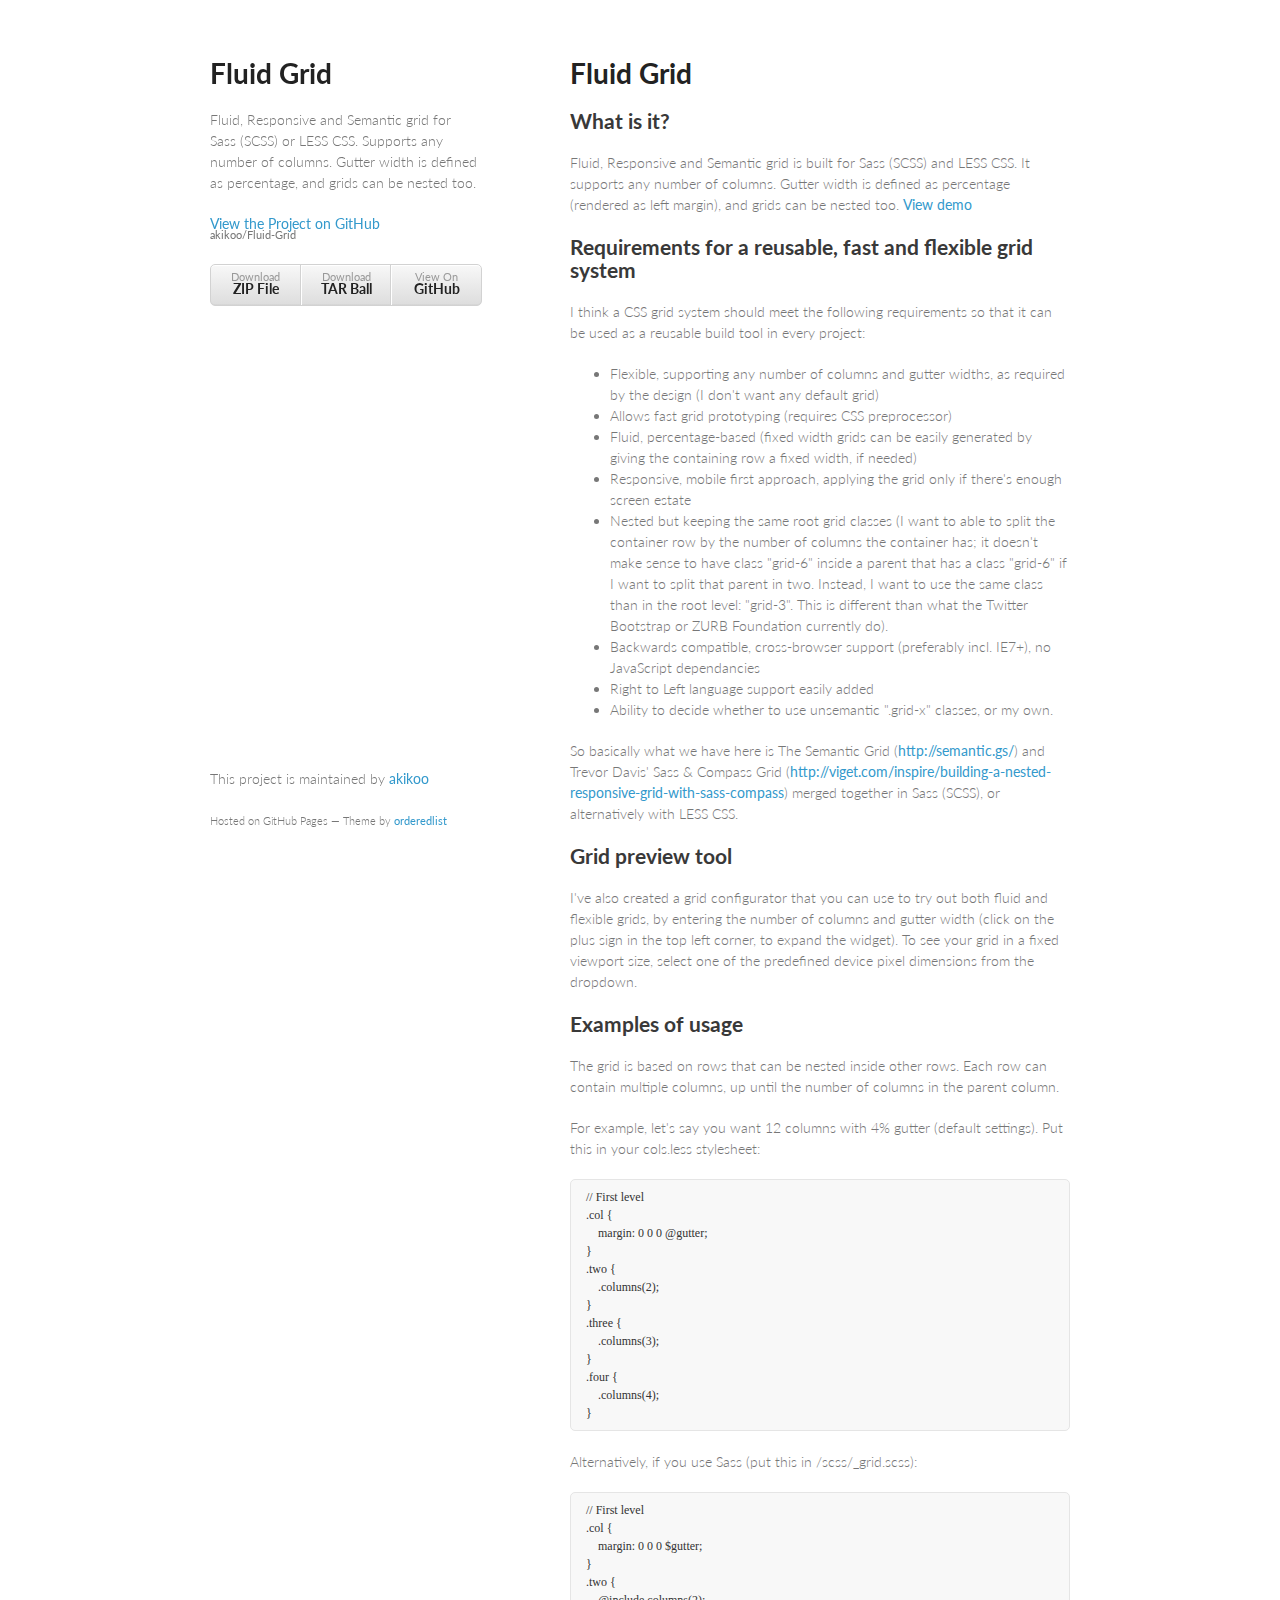
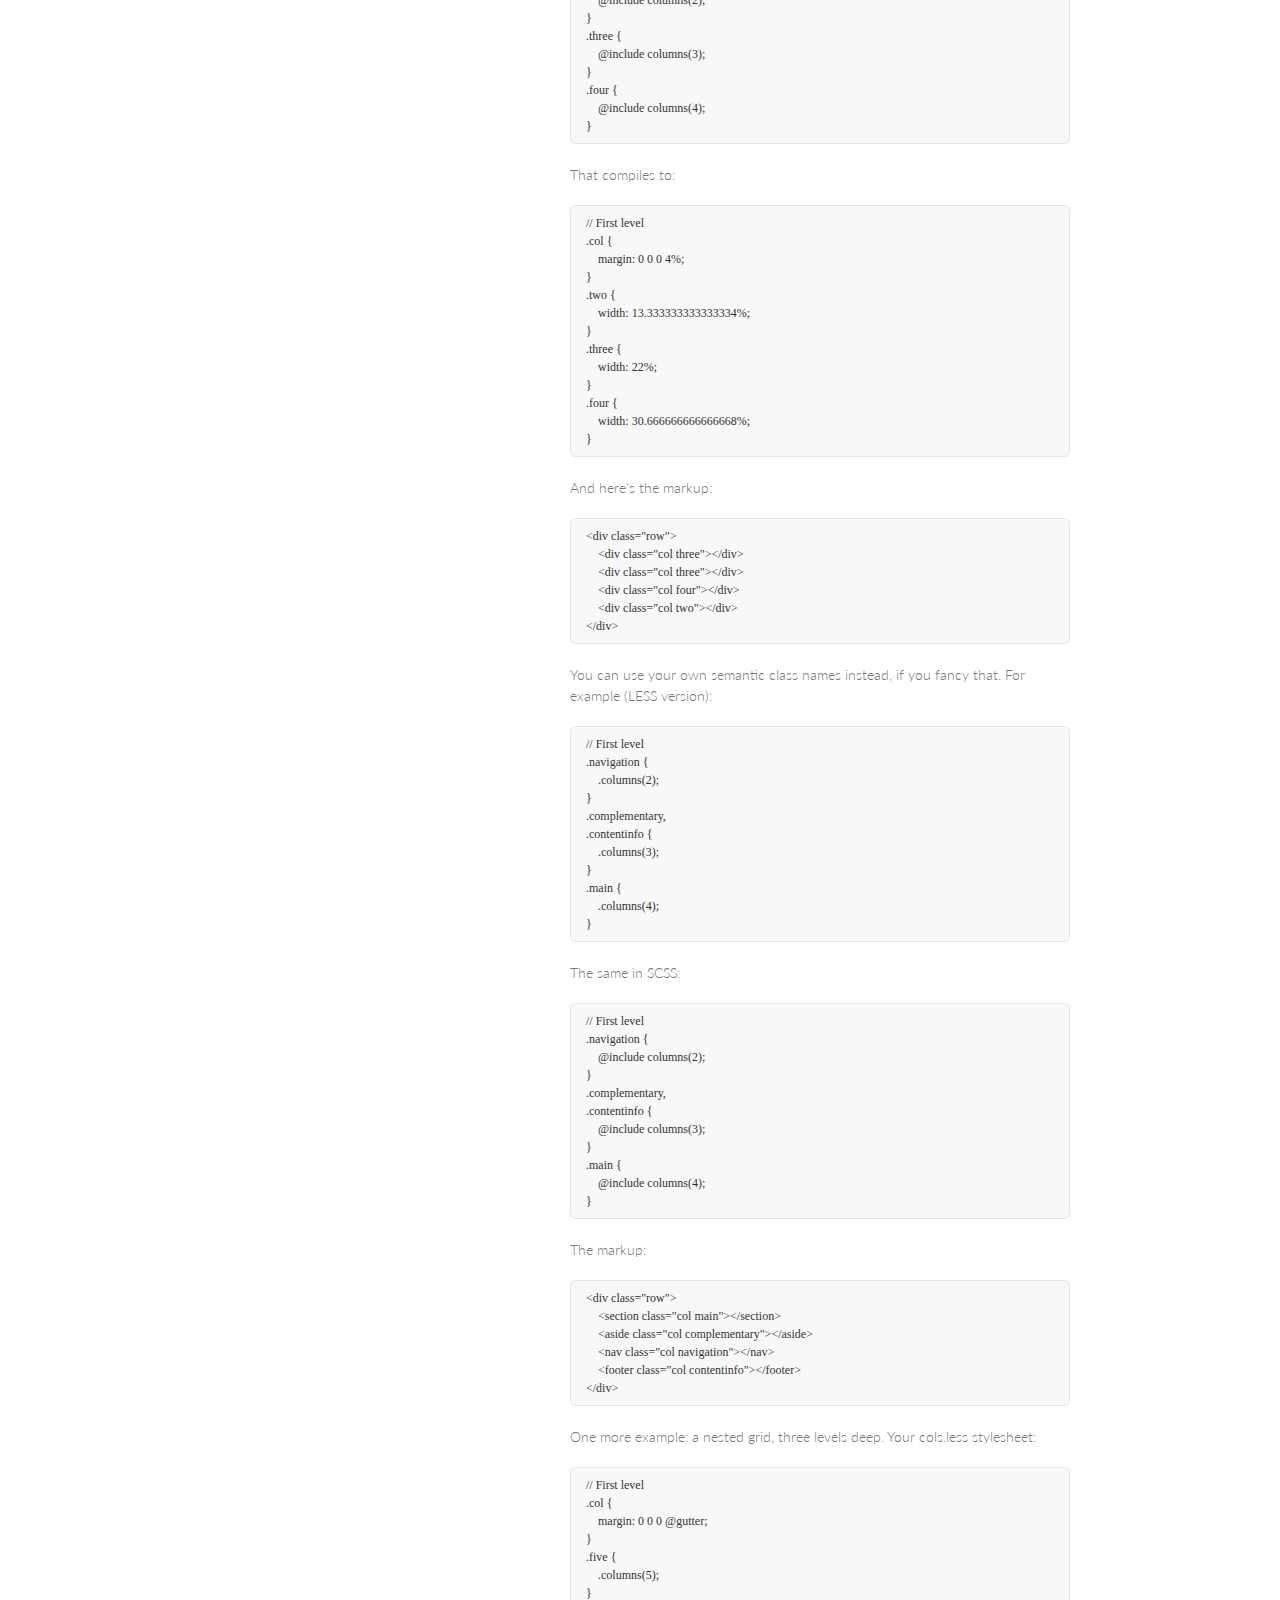
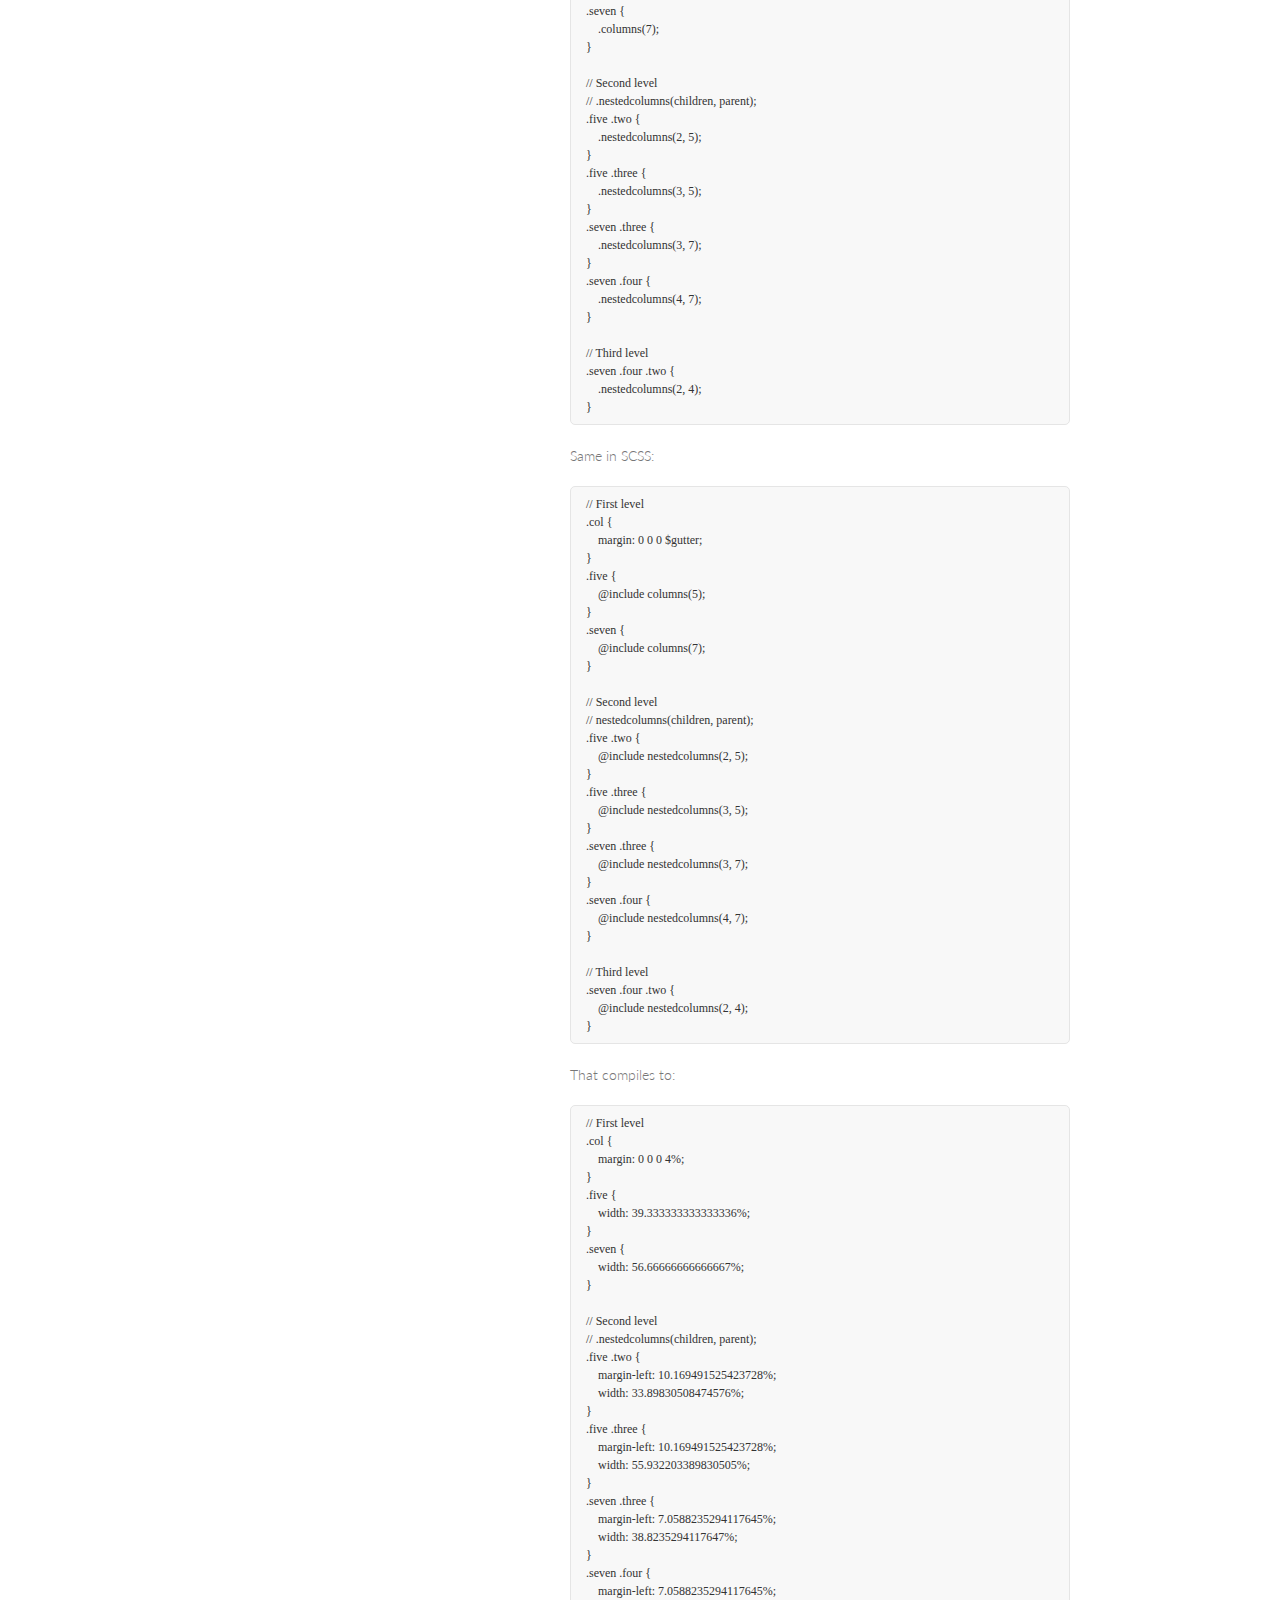
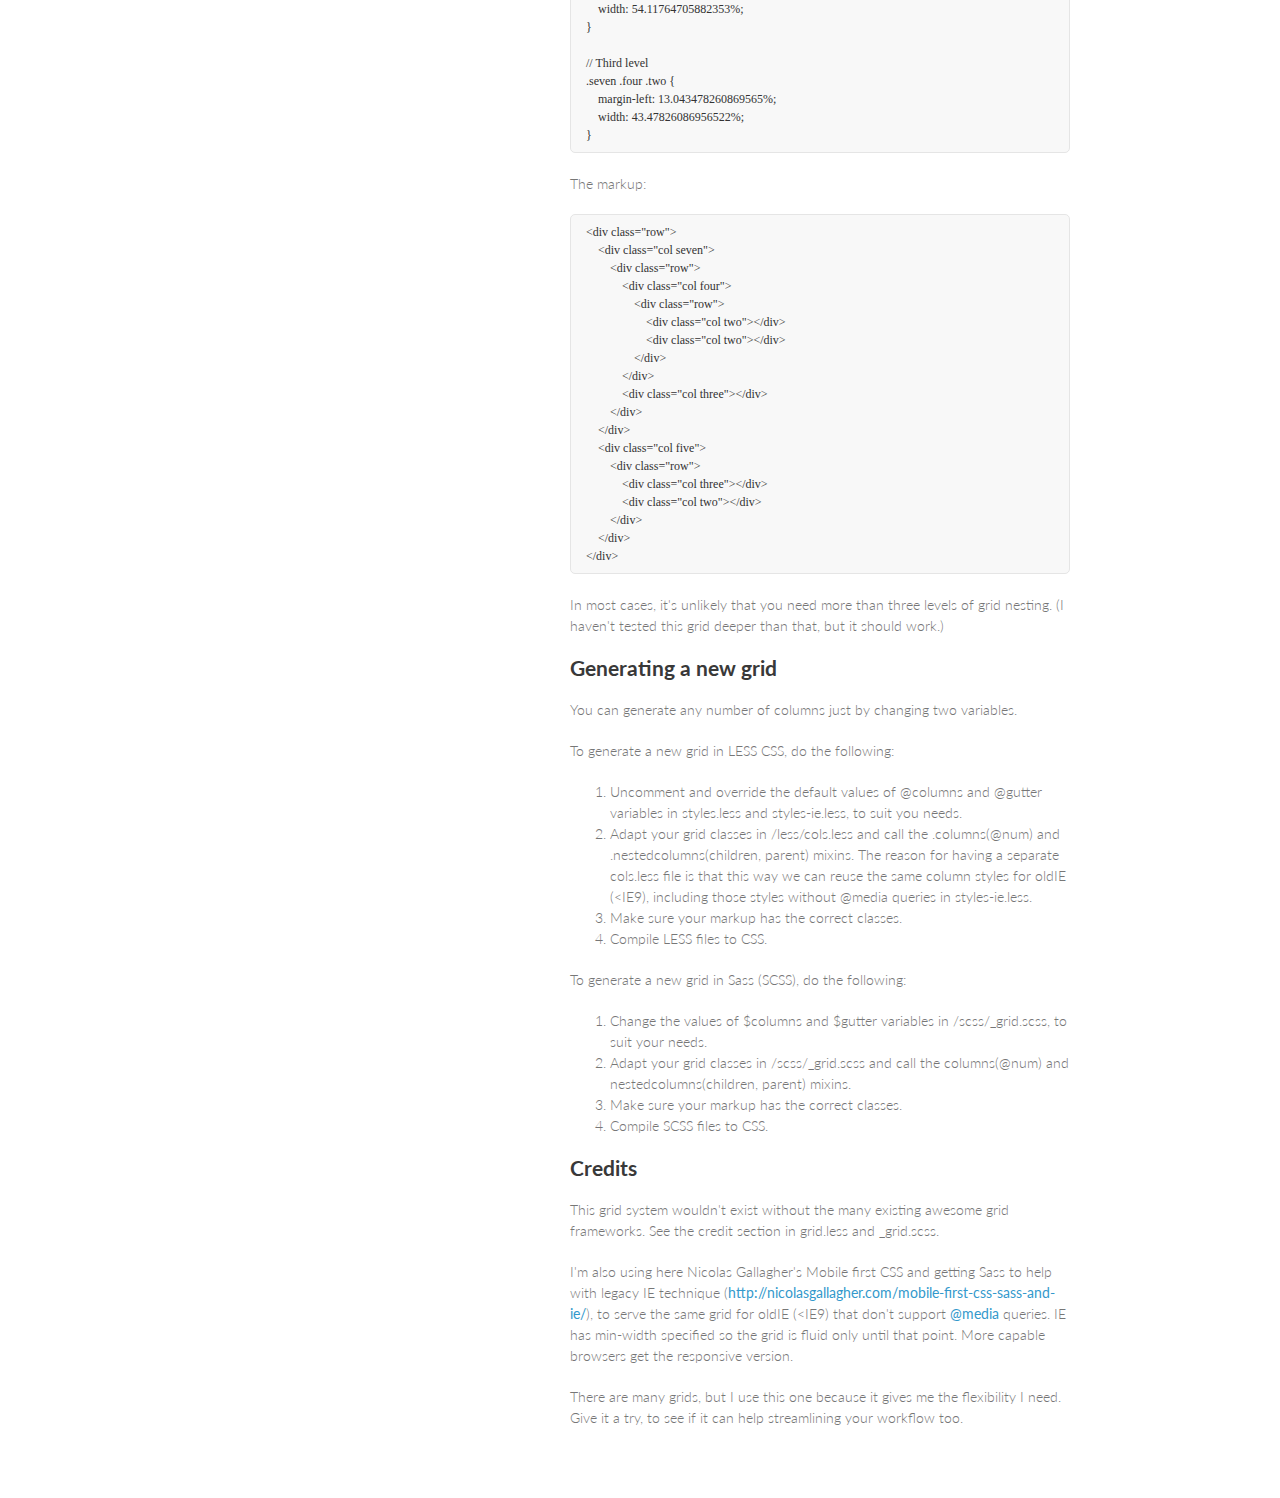
<file: index.html>
<!doctype html>
<html>
  <head>
    <meta charset="utf-8">
    <meta http-equiv="X-UA-Compatible" content="chrome=1">
    <title>Fluid Grid by akikoo</title>

    <link rel="stylesheet" href="stylesheets/styles.css">
    <link rel="stylesheet" href="stylesheets/pygment_trac.css">
    <meta name="viewport" content="width=device-width, initial-scale=1, user-scalable=no">
    <!--[if lt IE 9]>
    <script src="//html5shiv.googlecode.com/svn/trunk/html5.js"></script>
    <![endif]-->
  </head>
  <body>
    <div class="wrapper">
      <header>
        <h1>Fluid Grid</h1>
        <p>Fluid, Responsive and Semantic grid for Sass (SCSS) or LESS CSS. Supports any number of columns. Gutter width is defined as percentage, and grids can be nested too. </p>
        <p class="view"><a href="https://github.com/akikoo/Fluid-Grid">View the Project on GitHub <small>akikoo/Fluid-Grid</small></a></p>
        <ul>
          <li><a href="https://github.com/akikoo/Fluid-Grid/zipball/master">Download <strong>ZIP File</strong></a></li>
          <li><a href="https://github.com/akikoo/Fluid-Grid/tarball/master">Download <strong>TAR Ball</strong></a></li>
          <li><a href="https://github.com/akikoo/Fluid-Grid">View On <strong>GitHub</strong></a></li>
        </ul>
      </header>
      <section>
        <h1>Fluid Grid</h1>

<h2>What is it?</h2>

<p>Fluid, Responsive and Semantic grid is built for Sass (SCSS) and LESS CSS. 
    It supports any number of columns. Gutter width is defined as percentage 
    (rendered as left margin), and grids can be nested too. <a href="demo.html">View demo</a></p>

<h2>Requirements for a reusable, fast and flexible grid system</h2>

<p>I think a CSS grid system should meet the following requirements so that it can 
be used as a reusable build tool in every project:</p>

<ul>
<li>Flexible, supporting any number of columns and gutter widths, as required by the 
design (I don't want any default grid)</li>
<li>Allows fast grid prototyping (requires CSS preprocessor)</li>
<li>Fluid, percentage-based (fixed width grids can be easily generated by giving 
the containing row a fixed width, if needed)</li>
<li>Responsive, mobile first approach, applying the grid only if there's enough screen 
estate</li>
<li>Nested but keeping the same root grid classes (I want to able to split the container 
row by the number of columns the container has; it doesn't make sense to have class 
"grid-6" inside a parent that has a class "grid-6" if I want to split that 
parent in two. Instead, I want to use the same class than in the root level: "grid-3". 
This is different than what the Twitter Bootstrap or ZURB Foundation currently 
do).</li>
<li>Backwards compatible, cross-browser support (preferably incl. IE7+), no JavaScript 
dependancies</li>
<li>Right to Left language support easily added</li>
<li>Ability to decide whether to use unsemantic ".grid-x" classes, or my own.</li>
</ul><p>So basically what we have here is The Semantic Grid (<a href="http://semantic.gs/">http://semantic.gs/</a>) and Trevor 
Davis' Sass &amp; Compass Grid (<a href="http://viget.com/inspire/building-a-nested-responsive-grid-with-sass-compass">http://viget.com/inspire/building-a-nested-responsive-grid-with-sass-compass</a>) 
merged together in Sass (SCSS), or alternatively with LESS CSS.</p>

<h2> Grid preview tool</h2>
<p>I've also created a grid configurator that you can use to try out both fluid and 
flexible grids, by entering the number of columns and gutter width (click on the 
plus sign in the top left corner, to expand the widget). To see your grid in a 
fixed viewport size, select one of the predefined device pixel dimensions from 
the dropdown.</p>

<h2>Examples of usage</h2>

<p>The grid is based on rows that can be nested inside other rows. Each row can 
contain multiple columns, up until the number of columns in the parent column.</p>

<p>For example, let's say you want 12 columns with 4% gutter (default settings). 
	Put this in your cols.less stylesheet:</p>

<pre>
// First level 
.col {
    margin: 0 0 0 @gutter;
}
.two {
    .columns(2);
}
.three {
    .columns(3);
}
.four {
    .columns(4);
}</pre>

<p>Alternatively, if you use Sass (put this in /scss/_grid.scss):</p>

<pre>
// First level
.col {
    margin: 0 0 0 $gutter;
}
.two {
    @include columns(2);
}
.three {
    @include columns(3);
}
.four {
    @include columns(4);
}</pre>

<p>That compiles to:</p>

<pre>
// First level 
.col {
    margin: 0 0 0 4%;
}
.two {
    width: 13.333333333333334%;
}
.three {
    width: 22%;
}
.four {
    width: 30.666666666666668%;
}</pre>

<p>And here's the markup:</p>

<pre>&lt;div class="row"&gt;
    &lt;div class="col three"&gt;&lt;/div&gt;
    &lt;div class="col three"&gt;&lt;/div&gt; 
    &lt;div class="col four"&gt;&lt;/div&gt;
    &lt;div class="col two"&gt;&lt;/div&gt;    
&lt;/div&gt;</pre>

<p>You can use your own semantic class names instead, if you fancy that. For example (LESS version):</p>

<pre>
// First level 
.navigation {
    .columns(2);
}	
.complementary, 
.contentinfo {
    .columns(3);
}
.main {
    .columns(4);
}</pre>

<p>The same in SCSS:</p>

<pre>
// First level
.navigation {
    @include columns(2);
}
.complementary,
.contentinfo {
    @include columns(3);
}
.main {
    @include columns(4);
}</pre>

<p>The markup:</p>

<pre>&lt;div class="row"&gt;
    &lt;section class="col main"&gt;&lt;/section&gt;
    &lt;aside class="col complementary"&gt;&lt;/aside&gt; 
    &lt;nav class="col navigation"&gt;&lt;/nav&gt;
    &lt;footer class="col contentinfo"&gt;&lt;/footer&gt;    
&lt;/div&gt;</pre>

<p>One more example: a nested grid, three levels deep. Your cols.less stylesheet:</p>

<pre>
// First level 
.col {
    margin: 0 0 0 @gutter;
}
.five {
    .columns(5);
}
.seven {
    .columns(7);
}

// Second level
// .nestedcolumns(children, parent);
.five .two {
    .nestedcolumns(2, 5);
}
.five .three {
    .nestedcolumns(3, 5);
}
.seven .three {
    .nestedcolumns(3, 7);
}
.seven .four {
    .nestedcolumns(4, 7);
}

// Third level 
.seven .four .two {
    .nestedcolumns(2, 4);
}</pre>

<p>Same in SCSS:</p>

<pre>
// First level
.col {
    margin: 0 0 0 $gutter;
}
.five {
    @include columns(5);
}
.seven {
    @include columns(7);
}

// Second level
// nestedcolumns(children, parent);
.five .two {
    @include nestedcolumns(2, 5);
}
.five .three {
    @include nestedcolumns(3, 5);
}
.seven .three {
    @include nestedcolumns(3, 7);
}
.seven .four {
    @include nestedcolumns(4, 7);
}

// Third level
.seven .four .two {
    @include nestedcolumns(2, 4);
}</pre>

<p>That compiles to:</p>

<pre>
// First level 
.col {
    margin: 0 0 0 4%;
}
.five {
    width: 39.333333333333336%;
}
.seven {
    width: 56.66666666666667%;
}

// Second level
// .nestedcolumns(children, parent);
.five .two {
    margin-left: 10.169491525423728%;
    width: 33.89830508474576%;
}
.five .three {
    margin-left: 10.169491525423728%;
    width: 55.932203389830505%;
}
.seven .three {
    margin-left: 7.0588235294117645%;
    width: 38.8235294117647%;
}
.seven .four {
    margin-left: 7.0588235294117645%;
    width: 54.11764705882353%;
}

// Third level 
.seven .four .two {
    margin-left: 13.043478260869565%;
    width: 43.47826086956522%;
}</pre>

<p>The markup:</p>

<pre>&lt;div class="row"&gt;
    &lt;div class="col seven"&gt;
        &lt;div class="row"&gt;
            &lt;div class="col four"&gt;
                &lt;div class="row"&gt;
                    &lt;div class="col two"&gt;&lt;/div&gt;
                    &lt;div class="col two"&gt;&lt;/div&gt;
                &lt;/div&gt;
            &lt;/div&gt;
            &lt;div class="col three"&gt;&lt;/div&gt;
        &lt;/div&gt;        
    &lt;/div&gt;
    &lt;div class="col five"&gt;
        &lt;div class="row"&gt;
            &lt;div class="col three"&gt;&lt;/div&gt;
            &lt;div class="col two"&gt;&lt;/div&gt;
        &lt;/div&gt;
    &lt;/div&gt;    
&lt;/div&gt;</pre>

<p>In most cases, it's unlikely that you need more than three levels of grid 
	nesting. (I haven't tested this grid deeper than that, but it should work.)</p>

<h2>Generating a new grid</h2>

<p>You can generate any number of columns just by changing two variables.</p>
<p>To generate a new grid in LESS CSS, do the following:</p>

<ol>
    <li>Uncomment and override the default values of @columns and @gutter variables in styles.less and styles-ie.less, to suit you needs.</li>
    <li>Adapt your grid classes in /less/cols.less and call the .columns(@num) and .nestedcolumns(children, parent) mixins. The reason for having a separate cols.less file is that this way we can reuse the same column styles for oldIE (&lt;IE9), including those styles without @media queries in styles-ie.less.</li>
    <li>Make sure your markup has the correct classes.</li>
    <li>Compile LESS files to CSS.</li>
</ol>

<p>To generate a new grid in Sass (SCSS), do the following: </p>

<ol>
    <li>Change the values of $columns and $gutter variables in /scss/_grid.scss, 
    to suit your needs. </li>
    <li>Adapt your grid classes in /scss/_grid.scss and call the columns(@num) and 
        nestedcolumns(children, parent) mixins.</li>
    <li>Make sure your markup has the correct classes. </li>
    <li>Compile SCSS files to CSS.</li>
</ol>

<h2>Credits</h2>

<p>This grid system wouldn't exist without the many existing awesome grid frameworks. 
See the credit section in grid.less and _grid.scss.</p>

<p>I'm also using here Nicolas Gallagher's Mobile first CSS and getting Sass to help with 
legacy IE technique (<a href="http://nicolasgallagher.com/mobile-first-css-sass-and-ie/">http://nicolasgallagher.com/mobile-first-css-sass-and-ie/</a>), 
to serve the same grid for oldIE (&lt;IE9) that don't support <a href="https://github.com/media" class="user-mention">@media</a> queries. 
IE has min-width specified so the grid is fluid only until that point. More capable 
browsers get the responsive version. </p>

<p>There are many grids, but I use this one because it gives me the flexibility I need. 
Give it a try, to see if it can help streamlining your workflow too.</p>
      </section>
      <footer>
        <p>This project is maintained by <a href="https://github.com/akikoo">akikoo</a></p>
        <p><small>Hosted on GitHub Pages &mdash; Theme by <a href="https://github.com/orderedlist">orderedlist</a></small></p>
      </footer>
    </div>
    <script src="javascripts/scale.fix.js"></script>
    
  </body>
</html>
</file>
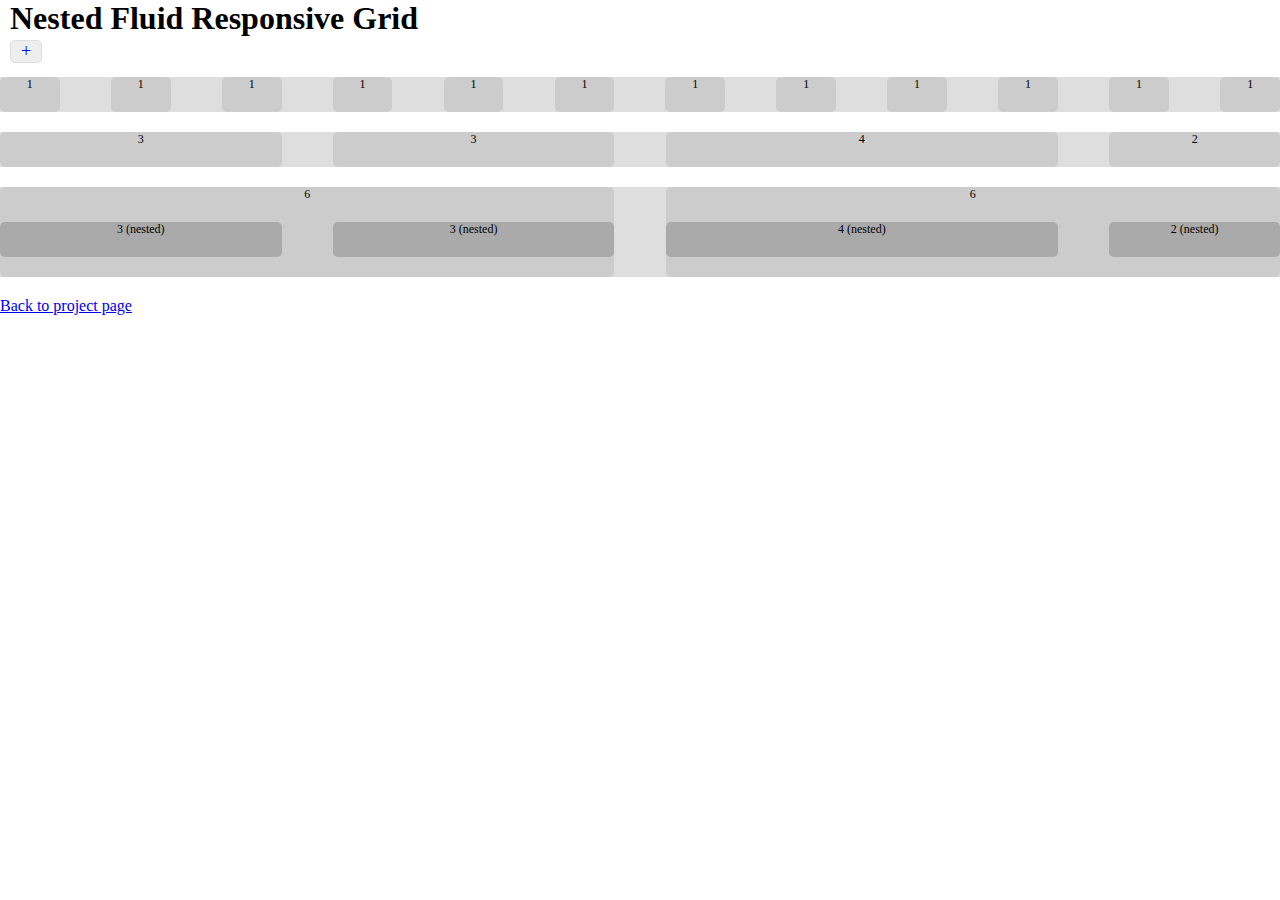
<file: demo.html>
<!doctype html>
<html class="no-js" lang="en-gb" dir="ltr">
<head>
	<meta charset="utf-8">

	<!-- 
	Fluid, Responsive and Semantic grid with any number of columns for LESS: http://lesscss.org/
	Credits: See grid.less

	Author: Aki Karkkainen
	URL: https://github.com/akikoo/Fluid-Grid
	Twitter: http://twitter.com/akikoo
	-->

	<title>Fluid, Responsive Grid for LESS CSS</title>

	<meta name="description" content="">
	<meta name="author" content="">

	<!-- Mobile viewport optimization http://goo.gl/b9SaQ -->
	<meta name="HandheldFriendly" content="True">
	<meta name="MobileOptimized" content="320"/>
	<meta name="viewport" content="width=device-width, initial-scale=1.0">


	<!--[if (gt IE 8) | (IEMobile)]><!-->
		<link rel="stylesheet" href="stylesheets/grid.css">	
	<!--<![endif]-->

	<!--[if (lt IE 9) & (!IEMobile)]>
	<link rel="stylesheet" href="stylesheets/grid-ie.css">
	<![endif]-->

</head>

<body>

	<div class="page">
		
		<h1>Nested Fluid Responsive Grid</h1>

        <div id="js-row" class="row"></div>
                    
		<div class="row">
			<div class="col one">1</div>
			<div class="col one">1</div>
			<div class="col one">1</div>
			<div class="col one">1</div>
			<div class="col one">1</div>
			<div class="col one">1</div>
			<div class="col one">1</div>
			<div class="col one">1</div>
			<div class="col one">1</div>
			<div class="col one">1</div>
			<div class="col one">1</div>
			<div class="col one">1</div>			
		</div>
		
		<div class="row">
			<div class="col three">3</div>
			<div class="col three">3</div>
			<div class="col four">4</div>
			<div class="col two">2</div>
		</div>

		<div class="row">
			<div class="col six">
				6
				<div class="row">
					<div class="col three">3 (nested)</div>
					<div class="col three">3 (nested)</div>
				</div>
			</div>
			<div class="col six">
				6
				<div class="row">
					<div class="col four">4 (nested)</div>
					<div class="col two">2 (nested)</div>
				</div>
			</div>			
		</div>

        <a href="http://akikoo.github.com/Fluid-Grid/">Back to project page</a>

	</div>

    <a href="#" title="Open grid configurator" id="toggle">+</a>
    <form action="" id="updategrid" method="post" style="display:none;"></form>

    <script src="javascripts/configurator.js"></script>
        
</body>
</html>
</file>
<file: stylesheets/styles.css>
@import url(https://fonts.googleapis.com/css?family=Lato:300italic,700italic,300,700);

body {
  padding:50px;
  font:14px/1.5 Lato, "Helvetica Neue", Helvetica, Arial, sans-serif;
  color:#777;
  font-weight:300;
}

h1, h2, h3, h4, h5, h6 {
  color:#222;
  margin:0 0 20px;
}

p, ul, ol, table, pre, dl {
  margin:0 0 20px;
}

h1, h2, h3 {
  line-height:1.1;
}

h1 {
  font-size:28px;
}

h2 {
  color:#393939;
}

h3, h4, h5, h6 {
  color:#494949;
}

a {
  color:#39c;
  font-weight:400;
  text-decoration:none;
}

a small {
  font-size:11px;
  color:#777;
  margin-top:-0.6em;
  display:block;
}

.wrapper {
  width:860px;
  margin:0 auto;
}

blockquote {
  border-left:1px solid #e5e5e5;
  margin:0;
  padding:0 0 0 20px;
  font-style:italic;
}

code, pre {
  font-family:Monaco, Bitstream Vera Sans Mono, Lucida Console, Terminal;
  color:#333;
  font-size:12px;
}

pre {
  padding:8px 15px;
  background: #f8f8f8;  
  border-radius:5px;
  border:1px solid #e5e5e5;
  overflow-x: auto;
}

table {
  width:100%;
  border-collapse:collapse;
}

th, td {
  text-align:left;
  padding:5px 10px;
  border-bottom:1px solid #e5e5e5;
}

dt {
  color:#444;
  font-weight:700;
}

th {
  color:#444;
}

img {
  max-width:100%;
}

header {
  width:270px;
  float:left;
  position:fixed;
}

header ul {
  list-style:none;
  height:40px;
  
  padding:0;
  
  background: #eee;
  background: -moz-linear-gradient(top, #f8f8f8 0%, #dddddd 100%);
  background: -webkit-gradient(linear, left top, left bottom, color-stop(0%,#f8f8f8), color-stop(100%,#dddddd));
  background: -webkit-linear-gradient(top, #f8f8f8 0%,#dddddd 100%);
  background: -o-linear-gradient(top, #f8f8f8 0%,#dddddd 100%);
  background: -ms-linear-gradient(top, #f8f8f8 0%,#dddddd 100%);
  background: linear-gradient(top, #f8f8f8 0%,#dddddd 100%);
  
  border-radius:5px;
  border:1px solid #d2d2d2;
  box-shadow:inset #fff 0 1px 0, inset rgba(0,0,0,0.03) 0 -1px 0;
  width:270px;
}

header li {
  width:89px;
  float:left;
  border-right:1px solid #d2d2d2;
  height:40px;
}

header ul a {
  line-height:1;
  font-size:11px;
  color:#999;
  display:block;
  text-align:center;
  padding-top:6px;
  height:40px;
}

strong {
  color:#222;
  font-weight:700;
}

header ul li + li {
  width:88px;
  border-left:1px solid #fff;
}

header ul li + li + li {
  border-right:none;
  width:89px;
}

header ul a strong {
  font-size:14px;
  display:block;
  color:#222;
}

section {
  width:500px;
  float:right;
  padding-bottom:50px;
}

small {
  font-size:11px;
}

hr {
  border:0;
  background:#e5e5e5;
  height:1px;
  margin:0 0 20px;
}

footer {
  width:270px;
  float:left;
  position:fixed;
  bottom:50px;
}

@media print, screen and (max-width: 960px) {
  
  div.wrapper {
    width:auto;
    margin:0;
  }
  
  header, section, footer {
    float:none;
    position:static;
    width:auto;
  }
  
  header {
    padding-right:320px;
  }
  
  section {
    border:1px solid #e5e5e5;
    border-width:1px 0;
    padding:20px 0;
    margin:0 0 20px;
  }
  
  header a small {
    display:inline;
  }
  
  header ul {
    position:absolute;
    right:50px;
    top:52px;
  }
}

@media print, screen and (max-width: 720px) {
  body {
    word-wrap:break-word;
  }
  
  header {
    padding:0;
  }
  
  header ul, header p.view {
    position:static;
  }
  
  pre, code {
    word-wrap:normal;
  }
}

@media print, screen and (max-width: 480px) {
  body {
    padding:15px;
  }
  
  header ul {
    display:none;
  }
}

@media print {
  body {
    padding:0.4in;
    font-size:12pt;
    color:#444;
  }
}
</file>
<file: stylesheets/pygment_trac.css>
.highlight  { background: #ffffff; }
.highlight .c { color: #999988; font-style: italic } /* Comment */
.highlight .err { color: #a61717; background-color: #e3d2d2 } /* Error */
.highlight .k { font-weight: bold } /* Keyword */
.highlight .o { font-weight: bold } /* Operator */
.highlight .cm { color: #999988; font-style: italic } /* Comment.Multiline */
.highlight .cp { color: #999999; font-weight: bold } /* Comment.Preproc */
.highlight .c1 { color: #999988; font-style: italic } /* Comment.Single */
.highlight .cs { color: #999999; font-weight: bold; font-style: italic } /* Comment.Special */
.highlight .gd { color: #000000; background-color: #ffdddd } /* Generic.Deleted */
.highlight .gd .x { color: #000000; background-color: #ffaaaa } /* Generic.Deleted.Specific */
.highlight .ge { font-style: italic } /* Generic.Emph */
.highlight .gr { color: #aa0000 } /* Generic.Error */
.highlight .gh { color: #999999 } /* Generic.Heading */
.highlight .gi { color: #000000; background-color: #ddffdd } /* Generic.Inserted */
.highlight .gi .x { color: #000000; background-color: #aaffaa } /* Generic.Inserted.Specific */
.highlight .go { color: #888888 } /* Generic.Output */
.highlight .gp { color: #555555 } /* Generic.Prompt */
.highlight .gs { font-weight: bold } /* Generic.Strong */
.highlight .gu { color: #800080; font-weight: bold; } /* Generic.Subheading */
.highlight .gt { color: #aa0000 } /* Generic.Traceback */
.highlight .kc { font-weight: bold } /* Keyword.Constant */
.highlight .kd { font-weight: bold } /* Keyword.Declaration */
.highlight .kn { font-weight: bold } /* Keyword.Namespace */
.highlight .kp { font-weight: bold } /* Keyword.Pseudo */
.highlight .kr { font-weight: bold } /* Keyword.Reserved */
.highlight .kt { color: #445588; font-weight: bold } /* Keyword.Type */
.highlight .m { color: #009999 } /* Literal.Number */
.highlight .s { color: #d14 } /* Literal.String */
.highlight .na { color: #008080 } /* Name.Attribute */
.highlight .nb { color: #0086B3 } /* Name.Builtin */
.highlight .nc { color: #445588; font-weight: bold } /* Name.Class */
.highlight .no { color: #008080 } /* Name.Constant */
.highlight .ni { color: #800080 } /* Name.Entity */
.highlight .ne { color: #990000; font-weight: bold } /* Name.Exception */
.highlight .nf { color: #990000; font-weight: bold } /* Name.Function */
.highlight .nn { color: #555555 } /* Name.Namespace */
.highlight .nt { color: #000080 } /* Name.Tag */
.highlight .nv { color: #008080 } /* Name.Variable */
.highlight .ow { font-weight: bold } /* Operator.Word */
.highlight .w { color: #bbbbbb } /* Text.Whitespace */
.highlight .mf { color: #009999 } /* Literal.Number.Float */
.highlight .mh { color: #009999 } /* Literal.Number.Hex */
.highlight .mi { color: #009999 } /* Literal.Number.Integer */
.highlight .mo { color: #009999 } /* Literal.Number.Oct */
.highlight .sb { color: #d14 } /* Literal.String.Backtick */
.highlight .sc { color: #d14 } /* Literal.String.Char */
.highlight .sd { color: #d14 } /* Literal.String.Doc */
.highlight .s2 { color: #d14 } /* Literal.String.Double */
.highlight .se { color: #d14 } /* Literal.String.Escape */
.highlight .sh { color: #d14 } /* Literal.String.Heredoc */
.highlight .si { color: #d14 } /* Literal.String.Interpol */
.highlight .sx { color: #d14 } /* Literal.String.Other */
.highlight .sr { color: #009926 } /* Literal.String.Regex */
.highlight .s1 { color: #d14 } /* Literal.String.Single */
.highlight .ss { color: #990073 } /* Literal.String.Symbol */
.highlight .bp { color: #999999 } /* Name.Builtin.Pseudo */
.highlight .vc { color: #008080 } /* Name.Variable.Class */
.highlight .vg { color: #008080 } /* Name.Variable.Global */
.highlight .vi { color: #008080 } /* Name.Variable.Instance */
.highlight .il { color: #009999 } /* Literal.Number.Integer.Long */

.type-csharp .highlight .k { color: #0000FF }
.type-csharp .highlight .kt { color: #0000FF }
.type-csharp .highlight .nf { color: #000000; font-weight: normal }
.type-csharp .highlight .nc { color: #2B91AF }
.type-csharp .highlight .nn { color: #000000 }
.type-csharp .highlight .s { color: #A31515 }
.type-csharp .highlight .sc { color: #A31515 }
</file>
<file: stylesheets/grid.css>
/**
 * 
 * Fluid, Responsive and Semantic grid for LESS: http://lesscss.org/
 *
 * Ems are based on generic browser default setting of 16px font size
 * 
 * Credits & inspiration: 
 * Semantic Grid System, http://semantic.gs/
 * Twitter Bootstrap, http://twitter.github.com/bootstrap/ 
 * ZURB Foundation, http://foundation.zurb.com/
 * Building a Nested Responsive Grid with Sass & Compass, http://viget.com/inspire/building-a-nested-responsive-grid-with-sass-compass
 * Building a modern grid system, http://www.netmagazine.com/tutorials/building-modern-grid-system
 * Introducing the LESS CSS Grid, http://designshack.net/?p=12845
 * 
 * @author Aki Karkkainen
 * @url https://github.com/akikoo/Fluid-Grid
 * Twitter: http://twitter.com/akikoo
 *
 */
/*==============================================================================
  Import LESS mixins
==============================================================================*/
/*==============================================================================
  Rows, containing any number of columns 
==============================================================================*/
.row {
  display: block;
  margin: 0 auto 20px;
  min-width: 768px;
  /*For oldIE, will be overwritten inside @media query*/

  /*max-width: 1280px;*/
  /*Make sure the grid doesn't get too wide*/

  width: 100%;
  *zoom: 1;
}
.row:before,
.row:after {
  content: "";
  display: table;
}
.row:after {
  clear: both;
}
.row .row {
  min-width: 0;
}
/*==============================================================================
  Columns, inside a media query 
==============================================================================*/
@media only screen and (min-width: 0) {
  .row {
    min-width: 0;
    /*Overwrite oldIE rule form modern browsers*/
  
  }
}
@media only screen and (min-width: 30em) {
  /**
  	* In order to work around browsers' different rounding behaviours, we'll float 
  	* the last column in a row to the right so the edge aligns. You can override 
  	* that behaviour by adding class="end" in the last column. 
  	* 
  	* Idea taken from: 
  	* http://foundation.zurb.com/docs/grid.php 
  	* http://www.netmagazine.com/tutorials/building-modern-grid-system
  	* 
  	*/
  .col + .col:last-child {
    float: right;
  }
  .col + .col.end {
    float: left;
  }
  .row .col:first-child,
  .row .row .col:first-child {
    margin-left: 0;
  }
  /*Column, generic*/
  .col {
    display: inline;
    float: left;
    min-height: 1px;
    position: relative;
    margin: 0 0 0 4%;
  }
  /*Columns widths and left margins*/
  .one {
    width: 4.666666666666667%;
  }
  .two {
    width: 13.333333333333334%;
  }
  .three {
    width: 22%;
  }
  .four {
    width: 30.666666666666668%;
  }
  .six {
    width: 48%;
  }
  .six .two {
    margin-left: 8.333333333333332%;
    width: 27.77777777777778%;
  }
  .six .three {
    margin-left: 8.333333333333332%;
    width: 45.83333333333333%;
  }
  .six .four {
    margin-left: 8.333333333333332%;
    width: 63.88888888888889%;
  }
}
/*==============================================================================
  Temp demo grid styles, can be removed
==============================================================================*/
/*Mini reset*/
* {
  padding: 0;
  margin: 0;
}
h1 {
  margin: 0 0 40px 10px;
}
p {
  margin: 0 0 10px 10px;
}
.row {
  background: #dedede;
}
.col {
  font-size: 12px;
  background: rgba(0, 0, 0, 0.1);
  border-radius: 5px;
  text-align: center;
  padding: 10px 0 0;
}
.row .row {
  background: transparent;
  margin: 20px auto 0;
}
.row .col {
  padding: 0 0 20px;
  background: #ccc;
}
.row .row .col {
  background: #aaa;
}
form {
  border: 1px solid #D2D2D2;
  border-radius: 5px;
  margin: 35px 0 0 6px;
  box-shadow: 0 1px 0 #ffffff inset, 0 -1px 0 rgba(0, 0, 0, 0.03) inset;
}
label {
  display: inline-block;
  margin-right: 5px;
  width: 75px;
  font-size: 14px;
}
input[type="submit"],
input[type="reset"] {
  background: -moz-linear-gradient(center top, #f8f8f8 0%, #dddddd 100%) repeat scroll 0 0 transparent;
  border: 1px solid #D2D2D2;
  border-radius: 5px 5px 5px 5px;
  box-shadow: 0 1px 0 #ffffff inset, 0 -1px 0 rgba(0, 0, 0, 0.03) inset;
  padding: 5px 15px;
  font-size: 12px;
}
input[type="submit"] {
  margin: 20px 0 0;
  font-weight: bold;
  float: right;
}
input[type="reset"] {
  margin: 20px 2px 0 0;
  font-weight: normal;
  float: left;
}
input[type="text"] {
  border: 1px solid #D2D2D2;
  border-radius: 2px 2px 2px 2px;
  padding: 1px 2px;
  width: 25px;
}
select {
  width: 100px;
}
ul {
  margin: 0 0 20px 20px;
  list-style-type: disc;
}
</file>
<file: stylesheets/grid-ie.css>
/**
 * 
 * Fluid, Responsive and Semantic grid for LESS: http://lesscss.org/
 * No @media queries here as this is for oldIE (<IE9)
 *
 * Ems are based on generic browser default setting of 16px font size
 * 
 * Credits & inspiration: 
 * Semantic Grid System, http://semantic.gs/
 * Twitter Bootstrap, http://twitter.github.com/bootstrap/ 
 * ZURB Foundation, http://foundation.zurb.com/
 * Building a Nested Responsive Grid with Sass & Compass, http://viget.com/inspire/building-a-nested-responsive-grid-with-sass-compass
 * Building a modern grid system, http://www.netmagazine.com/tutorials/building-modern-grid-system
 * Introducing the LESS CSS Grid, http://designshack.net/?p=12845
 * 
 * @author Aki Karkkainen
 * @url https://github.com/akikoo/Fluid-Grid
 * Twitter: http://twitter.com/akikoo
 *
 */
/*==============================================================================
  Import LESS mixins
==============================================================================*/
/*==============================================================================
  Rows, containing any number of columns 
==============================================================================*/
.row {
  display: block;
  margin: 0 auto 20px;
  min-width: 768px;
  /*For oldIE*/

  max-width: 1280px;
  /*Make sure the grid doesn't get too wide*/

  width: 100%;
  *zoom: 1;
}
.row:before,
.row:after {
  content: "";
  display: table;
}
.row:after {
  clear: both;
}
.row .row {
  min-width: 0;
}
/*==============================================================================
  Columns (note we're not using media query here because we're serving this file to <IE9)
==============================================================================*/
/**
	* In order to work around browsers' different rounding behaviours, we'll float 
	* the last column in a row to the right so the edge aligns. You can override 
	* that behaviour by adding class="end" in the last column. 
	* 
	* Idea taken from: 
	* http://foundation.zurb.com/docs/grid.php 
	* http://www.netmagazine.com/tutorials/building-modern-grid-system
	* 
	*/
.col + .col:last-child {
  float: right;
}
.col + .col.end {
  float: left;
}
.row .col:first-child,
.row .row .col:first-child {
  margin-left: 0;
}
/*Column, generic*/
.col {
  display: inline;
  float: left;
  min-height: 1px;
  position: relative;
  margin: 0 0 0 4%;
}
/*Columns widths and left margins*/
.one {
  width: 4.666666666666667%;
}
.two {
  width: 13.333333333333334%;
}
.three {
  width: 22%;
}
.four {
  width: 30.666666666666668%;
}
.six {
  width: 48%;
}
.six .two {
  margin-left: 8.333333333333332%;
  width: 27.77777777777778%;
}
.six .three {
  margin-left: 8.333333333333332%;
  width: 45.83333333333333%;
}
.six .four {
  margin-left: 8.333333333333332%;
  width: 63.88888888888889%;
}
/*==============================================================================
  Temp demo grid styles, can be removed
==============================================================================*/
/*Mini reset*/
* {
  padding: 0;
  margin: 0;
}
h1 {
  margin: 0 0 40px 10px;
}
p {
  margin: 0 0 10px 10px;
}
.row {
  background: #dedede;
}
.col {
  font-size: 12px;
  background: rgba(0, 0, 0, 0.1);
  border-radius: 5px;
  text-align: center;
  padding: 10px 0 0;
}
.row .row {
  background: transparent;
  margin: 20px auto 0;
}
.row .col {
  padding: 0 0 20px;
  background: #ccc;
}
.row .row .col {
  background: #aaa;
}
form {
  border: 1px solid #D2D2D2;
  border-radius: 5px;
  margin: 35px 0 0 6px;
  box-shadow: 0 1px 0 #ffffff inset, 0 -1px 0 rgba(0, 0, 0, 0.03) inset;
}
label {
  display: inline-block;
  margin-right: 5px;
  width: 75px;
  font-size: 14px;
}
input[type="submit"],
input[type="reset"] {
  background: -moz-linear-gradient(center top, #f8f8f8 0%, #dddddd 100%) repeat scroll 0 0 transparent;
  border: 1px solid #D2D2D2;
  border-radius: 5px 5px 5px 5px;
  box-shadow: 0 1px 0 #ffffff inset, 0 -1px 0 rgba(0, 0, 0, 0.03) inset;
  padding: 5px 15px;
  font-size: 12px;
}
input[type="submit"] {
  margin: 20px 0 0;
  font-weight: bold;
  float: right;
}
input[type="reset"] {
  margin: 20px 2px 0 0;
  font-weight: normal;
  float: left;
}
input[type="text"] {
  border: 1px solid #D2D2D2;
  border-radius: 2px 2px 2px 2px;
  padding: 1px 2px;
  width: 25px;
}
select {
  width: 100px;
}
ul {
  margin: 0 0 20px 20px;
  list-style-type: disc;
}
</file>
